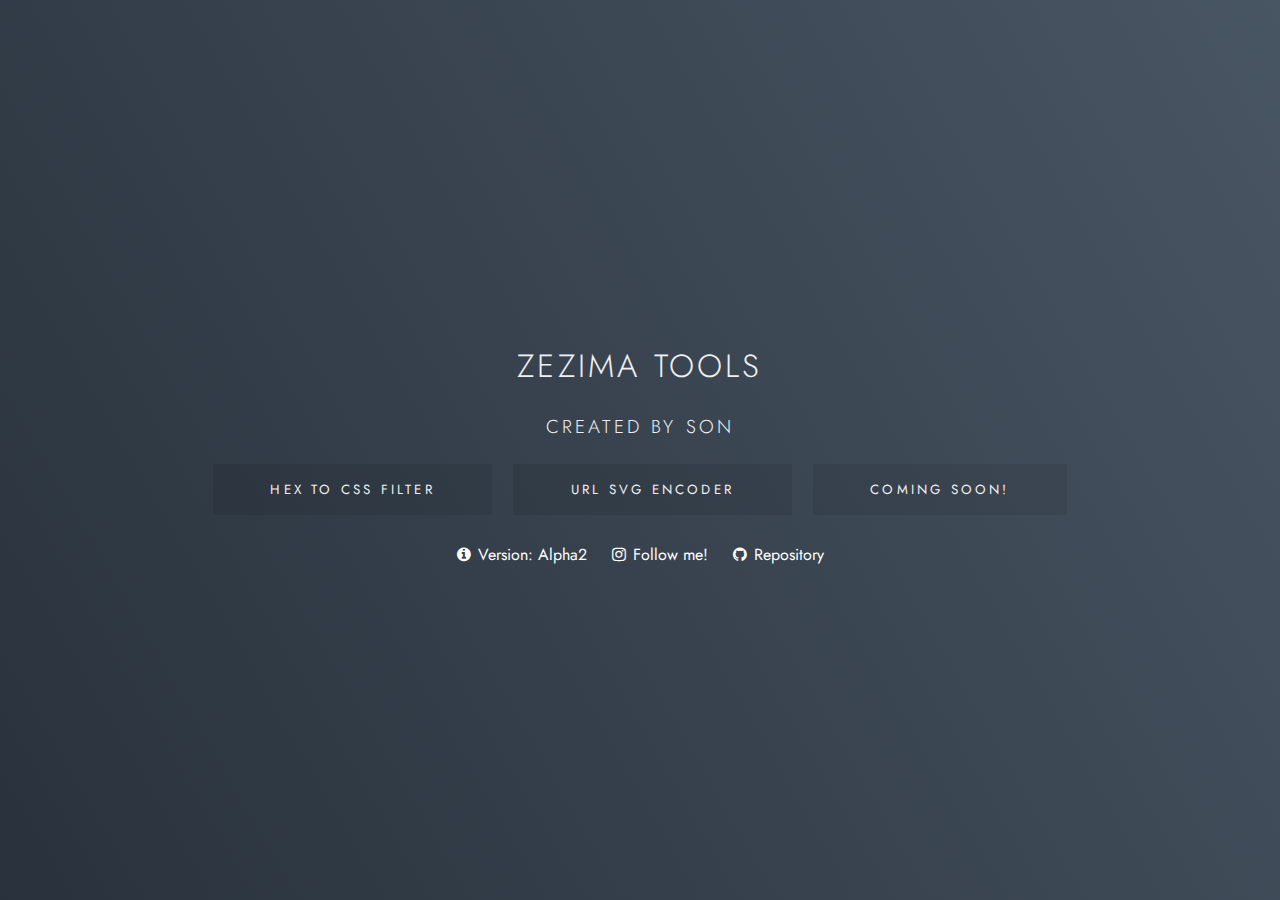
<file: index.html>
<!DOCTYPE html>
<html>

<head>
    <link rel="stylesheet" type="text/css" href="style.css">
    <link rel="stylesheet" href="https://cdnjs.cloudflare.com/ajax/libs/font-awesome/4.7.0/css/font-awesome.css">
    <link href="https://cdn.jsdelivr.net/npm/bootstrap@5.2.2/dist/css/bootstrap.min.css">
    <style>
        @import url(https://fonts.googleapis.com/css?family=Jost:100,200,300,regular,500,600,700,800,900,100italic,200italic,300italic,italic,500italic,600italic,700italic,800italic,900italic);
    </style>
</head>

<body>

    <h1>Zezima Tools</h1>
    <h3>Created by SoN</h3>
    <a href="./hex-to-css/hex-to-css.html">
        <button>HEX TO CSS FILTER</button>
    </a>
    <a href="./url-svg-encoder/url-svg-encoder.html">
        <button>URL SVG ENCODER</button>
    </a>
    <button>COMING SOON!</button>

    <footer class="footer-website">
        <div class='icon-list'>
            <ul>
                <li class='version-site'>Version: Alpha2</li>
                <a href="https://www.instagram.com/sonthezezima" target="_blank">
                    <li class='follow-me'>Follow me!</li>
                </a>
                <a href="https://github.com/SoNtheZezima/zezima-tools" target="_blank">
                    <li class='repo'>Repository</li>
                </a>
            </ul>
        </div>
    </footer>
    <script src="./effect-site.js"></script>
    <script src="https://cdnjs.cloudflare.com/ajax/libs/jquery/3.6.1/jquery.min.js"></script>
</body>

</html>
</file>
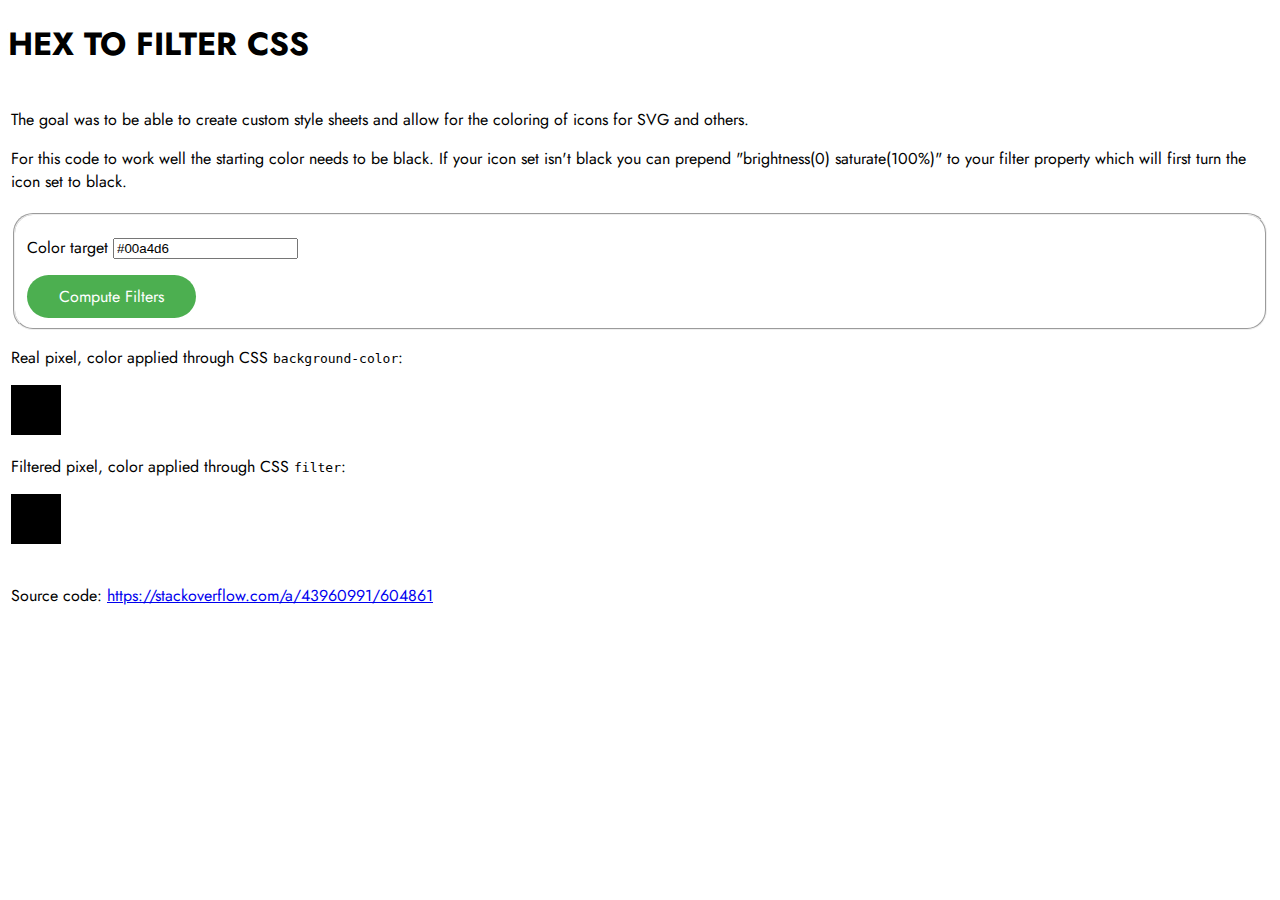
<file: hex-to-css/hex-to-css.html>
<!DOCTYPE html>
<html>

<body>

    <h1 class="title"> HEX TO FILTER CSS</h1>
    <link rel="stylesheet" href="./style.css">
    <style>
        @import url(https://fonts.googleapis.com/css?family=Jost:100,200,300,regular,500,600,700,800,900,100italic,200italic,300italic,italic,500italic,600italic,700italic,800italic,900italic);
    </style>
    <script src="./jquery-3.6.1.min.js"></script>
    <script src="./query.js"></script>
</body>
<table>
    <tr width="100%">
        <td valign="top">
            <p>The goal was to be able to create custom style sheets and allow for the coloring of icons for SVG and others.</p>
            <p>For this code to work well the starting color needs to be black. If your icon set isn't black you can prepend "brightness(0) saturate(100%)" to your filter property which will first turn the icon set to black.</p>
        </td>
    </tr>
    <tr valign="bottom">
        <td width="100%">
            <fieldset>
                <p>
                    <label>Color target</label> <input class="target" type="text" placeholder="target hex" value="#00a4d6" />
                </p>
                <button class="execute">Compute Filters</button>
            </fieldset>
            <p>Real pixel, color applied through CSS <code>background-color</code>:</p>
            <div class="pixel realPixel"></div>

            <p>Filtered pixel, color applied through CSS <code>filter</code>:</p>
            <div class="pixel filterPixel"></div>

            <p class="filterDetail"></p>
            <p class="lossDetail"></p>
        </td>
    </tr>
    <tr width="100%">
        <td valign="top">
            <p>
                Source code:
                <a href="https://stackoverflow.com/a/43960991/604861" target="_blank">https://stackoverflow.com/a/43960991/604861</a>
            </p>
        </td>
    </tr>
</table>

</html>
</file>
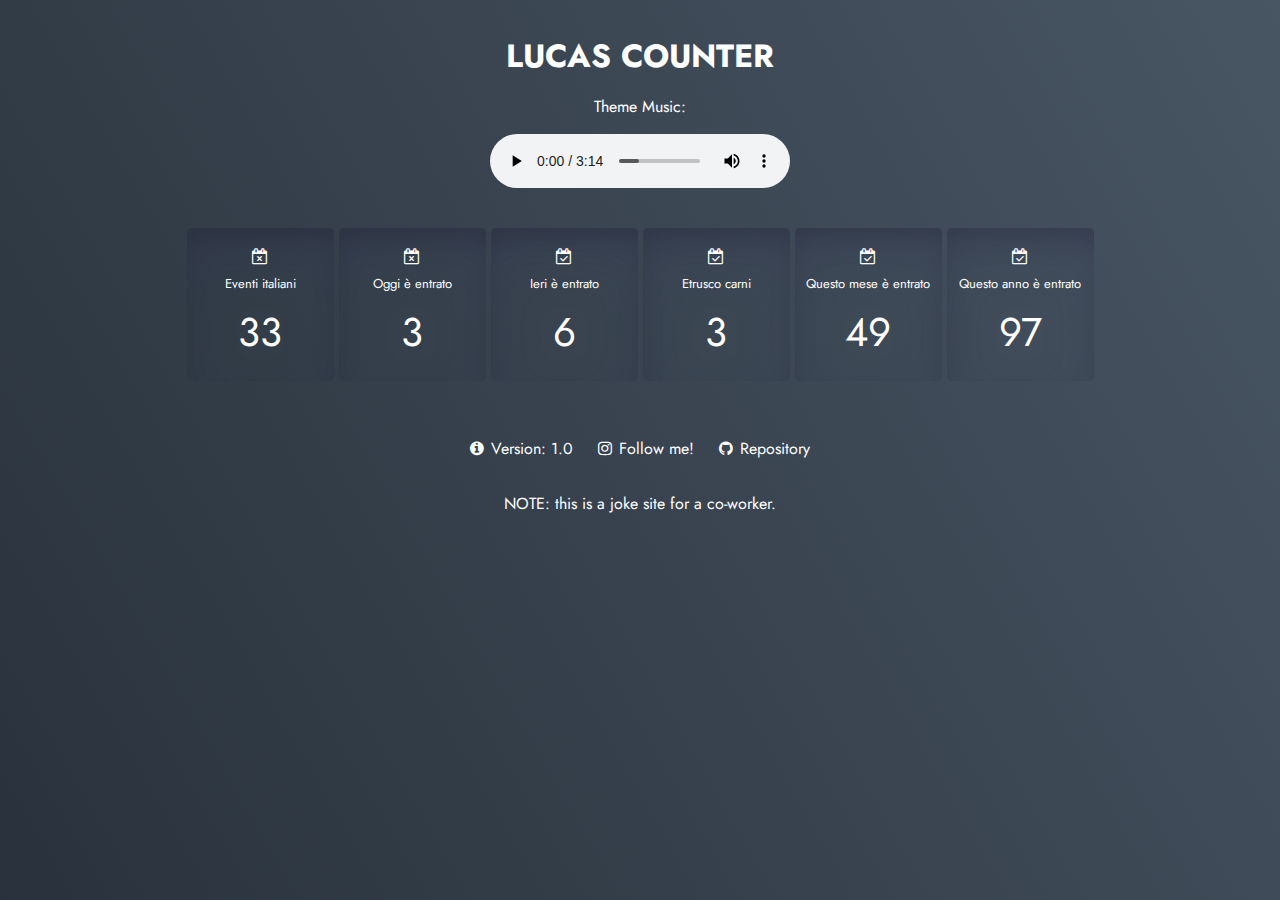
<file: lucas-counter/lucas-counter.html>
<head>
    <meta name="viewport" content="width=device-width,initial-scale=1.0">
    <link rel="stylesheet" href="https://cdnjs.cloudflare.com/ajax/libs/font-awesome/4.7.0/css/font-awesome.css">
    <script src="https://cdnjs.cloudflare.com/ajax/libs/jquery/3.6.1/jquery.min.js"></script>
    <script src="./script.js"></script>
    <script src="./gradient.js"></script>
    <link rel="stylesheet" href="./style.css" type="text/css">
    <style>
        @import url(https://fonts.googleapis.com/css?family=Jost:100,200,300,regular,500,600,700,800,900,100italic,200italic,300italic,italic,500italic,600italic,700italic,800italic,900italic);
    </style>
</head>

<body>
    <div id="gradient2"></div>
    <div id="gradient"></div>
    <h1>LUCAS COUNTER</h1>
    <p>Theme Music:</p>
    <audio class="audio-controls" controls>
    <source src="./sicilian.mp3" type="audio/mpeg">
  </audio>
    <div class="wrapper">
        <div class="counter col_sixth">
            <i class="fa fa-calendar-times-o" aria-hidden="true"></i>
            <p class="count-text ">Eventi italiani</p>
            <h2 class="timer count-title count-number" data-to="33" data-speed="1"></h2>
        </div>

        <div class="counter col_sixth">
            <i class="fa fa-calendar-times-o" aria-hidden="true"></i>
            <p class="count-text ">Oggi è entrato</p>
            <h2 class="timer count-title count-number" data-to="3" data-speed="1"></h2>
        </div>

        <div class="counter col_sixth">
            <i class="fa fa-calendar-check-o" aria-hidden="true"></i>
            <p class="count-text ">Ieri è entrato</p>
            <h2 class="timer count-title count-number" data-to="6" data-speed="1"></h2>
        </div>

        <div class="counter col_sixth">
            <i class="fa fa-calendar-check-o" aria-hidden="true"></i>
            <p class="count-text ">Etrusco carni</p>
            <h2 class="timer count-title count-number" data-to="3" data-speed="1"></h2>
        </div>

        <div class="counter col_sixth">
            <i class="fa fa-calendar-check-o" aria-hidden="true"></i>
            <p class="count-text ">Questo mese è entrato</p>
            <h2 class="timer count-title count-number" data-to="49" data-speed="1"></h2>
        </div>

        <div class="counter col_sixth end">
            <i class="fa fa-calendar-check-o" aria-hidden="true"></i>
            <p class="count-text ">Questo anno è entrato</p>
            <h2 class="timer count-title count-number" data-to="97" data-speed="1"></h2>
        </div>
        <div class='icon-list'>
            <ul>
                <li class='version-site'>Version: 1.0</li>
                <a href="https://www.instagram.com/sonthezezima" target="_blank">
                    <li class='follow-me'>Follow me!</li>
                </a>
                <a href="https://github.com/SoNtheZezima/zezima-tools" target="_blank">
                    <li class='repo'>Repository</li>
                </a>
            </ul>
        </div>

        <footer>
            <p>NOTE: this is a joke site for a co-worker.</p>
        </footer>


</body>
</file>
<file: style.css>
* {
    box-sizing: border-box;
    font-family: 'Jost';
    margin: 0;
    padding: 0;
}

html {
    height: 100vh;
    background-image: linear-gradient(60deg, #29323c 0, #485563 100%);
    display: flex;
    align-items: center;
}

body {
    margin: 0 auto;
}

h1,
h3 {
    text-align: center;
    font-weight: 300;
    color: #f0f0f0;
    font-family: inherit;
    padding: 8px 0 16px;
    text-transform: uppercase;
    letter-spacing: 0.2rem;
    user-select: none;
}

button {
    display: inline-block;
    position: relative;
    color: #f0f0f0;
    background: #00000014;
    font-family: inherit;
    padding: 1rem 3.6rem;
    margin: 8px;
    border: 0 solid transparent;
    cursor: pointer;
    text-transform: uppercase;
    letter-spacing: 0.2rem;
    outline: 0.2rem solid transparent;
    outline-offset: 0.6rem;
    overflow: hidden;
    -webkit-user-select: none;
    -moz-user-select: none;
    -ms-user-select: none;
    user-select: none;
    transition: all .2s linear;
}

button:hover {
    transition-duration: 300ms;
    transform: translatey(-8px);
}

button:before {
    content: "";
    position: absolute;
    top: var(--y);
    left: var(--x);
    width: 0;
    height: 0;
    border-radius: 100%;
    -webkit-transform: translate(-50%, -50%);
    transform: translate(-50%, -50%);
    opacity: 0.4;
    transition: box-shadow 0.6s ease 0s;
    box-shadow: rgb(240, 240, 240) 0px 0px 0px 0px, rgb(240, 240, 240) 0px 0px 1rem inset;
}

button::after {
    content: "";
    position: absolute;
    top: var(--y);
    left: var(--x);
    -webkit-transition: width 0.5s ease, height 0.5s ease;
    transition: width 0.5s ease, height 0.5s ease;
    background: radial-gradient( circle at center, rgba(240, 240, 240, 0.4), transparent);
    -webkit-transform: translate(-50%, -50%);
    transform: translate(-50%, -50%);
    -webkit-filter: blur(1rem);
    filter: blur(2rem);
    height: 0;
    width: 0;
}

button:hover::after {
    width: 100%;
    height: 100%;
}

button:active::before {
    box-shadow: rgb(240, 240, 240) 0px 0px 10rem 4rem, rgb(240, 240, 240) 0px 0px 1rem inset;
    width: 2px;
    height: 2px;
}

button:active {
    -webkit-transform: scale(0.96);
    transform: scale(0.96);
}

.text-footer {
    text-align: center;
    margin-top: 50px;
    color: white;
    display: flex;
    flex-direction: row;
    justify-content: center;
    gap: 10px;
}

.text-footer a {
    color: white;
    align-self: center;
}

.icon-list {
    display: inline-block;
}

.icon-list ul {
    display: inline-block;
}

.icon-list ul li {
    display: inline-block;
}

.icon-list ul li ul li {
    display: inline-block;
}

footer {
    display: flex;
    flex-direction: column;
    align-items: center;
    margin-top: 20px;
}

.version-site {
    color: white;
}

.version-site:before {
    color: white;
    font-family: "FontAwesome";
    content: "\f05a";
    margin-right: 7px;
}

.follow-me {
    color: white;
    transition: all .2s linear;
}

.follow-me:before {
    color: white;
    font-family: "FontAwesome";
    content: "\f16d";
    margin-right: 7px;
    margin-left: 20px;
}

.follow-me:hover {
    transition-duration: 300ms;
    transform: translatey(-8px);
}

.repo {
    color: white;
    transition: all .2s linear;
}

.repo:hover {
    transition-duration: 300ms;
    transform: translatey(-8px);
}

.repo:before {
    color: white;
    font-family: "FontAwesome";
    content: "\f09b";
    margin-right: 7px;
    margin-left: 20px;
}

a {
    text-decoration: none;
}
</file>
<file: hex-to-css/style.css>
.pixel {
            display: inline-block;
            background-color: #000;
            width: 50px;
            height: 50px;
        }
        
        .filterDetail {
            font-family: "Consolas", "Menlo", "Ubuntu Mono", monospace;
        }
        
        .title {
            font-family: "Jost";
        }
        
        p {
            font-family: "Jost";
        }
        
        fieldset {
            border-radius: 20px;
        }
        
        .execute {
            background-color: #4CAF50;
            border: none;
            color: white;
            padding: 10px 32px;
            text-align: center;
            text-decoration: none;
            display: inline-block;
            font-size: 16px;
            border-radius: 100px;
            font-family: 'Jost';
            transition-duration: .3s;
            transition-property: transform;
            cursor: pointer;
        }
        
        .execute:hover {
            background-color: #257c28;
            border: none;
            color: white;
            padding: 10px 32px;
            text-align: center;
            text-decoration: none;
            display: inline-block;
            font-size: 16px;
            border-radius: 100px;
            font-family: 'Jost';
            transform: scale(1.1);
            transition-duration: .3s;
            transition-property: transform;
        }
</file>
<file: lucas-counter/style.css>
body {
    font-family: 'Jost';
    padding: 25px;
    background-image: linear-gradient(60deg, #29323c 0, #485563 100%);
    color: white;
    text-align: center;
    background-repeat: no-repeat;
    background-size: cover;
}

h1 {
    text-align: center;
    position: relative;
    display: inline-block;
    margin: auto;
    width: 980px;
}

ul {
    padding-inline-start: 0px;
}


/*-=-=-=-=-=-=-=-=-=-=-=- */


/* Column Grids */


/*-=-=-=-=-=-=-=-=-=-=-=- */

.col_half {
    width: 49%;
}

.col_third {
    width: 32%;
}

.col_fourth {
    width: 23.5%;
}

.col_fifth {
    width: 18.4%;
}

.col_sixth {
    width: 15%;
}

.col_three_fourth {
    width: 74.5%;
}

.col_twothird {
    width: 66%;
}

.col_half,
.col_third,
.col_twothird,
.col_fourth,
.col_three_fourth,
.col_fifth,
.col_sixth {
    position: relative;
    display: inline-block;
    margin: auto;
}

.end {
    margin-right: 0 !important;
}


/* Column Grids End */

.wrapper {
    width: 980px;
    margin: auto;
    position: relative;
    float: center;
    padding-top: 40px;
}

.counter {
    background-color: transparent;
    padding: 20px 0;
    border-radius: 5px;
    box-shadow: rgba(50, 50, 93, 0.25) 0px 30px 60px -12px inset, rgba(0, 0, 0, 0.3) 0px 18px 36px -18px inset;
}

.count-title {
    font-size: 40px;
    font-weight: normal;
    margin-top: 10px;
    margin-bottom: 0;
    text-align: center;
}

.count-text {
    font-size: 13px;
    font-weight: normal;
    margin-top: 10px;
    margin-bottom: 0;
    text-align: center;
}

.fa-2x {
    margin: 0 auto;
    float: none;
    display: table;
    color: #4ad1e5;
}

.icon-list {
    display: inline-block;
    margin-top: 40px;
}

.icon-list ul {
    display: inline-block;
}

.icon-list ul li {
    display: inline-block;
}

.icon-list ul li ul li {
    display: inline-block;
}

footer {
    display: flex;
    flex-direction: column;
    align-items: center;
}

.version-site {
    color: white;
}

.version-site:before {
    color: white;
    font-family: "FontAwesome";
    content: "\f05a";
    margin-right: 7px;
}

.follow-me {
    color: white;
    transition: all .2s linear;
}

.follow-me:before {
    color: white;
    font-family: "FontAwesome";
    content: "\f16d";
    margin-right: 7px;
    margin-left: 20px;
}

.follow-me:hover {
    transition-duration: 300ms;
    transform: translatey(-8px);
}

.repo {
    color: white;
    transition: all .2s linear;
}

.repo:hover {
    transition-duration: 300ms;
    transform: translatey(-8px);
}

.repo:before {
    color: white;
    font-family: "FontAwesome";
    content: "\f09b";
    margin-right: 7px;
    margin-left: 20px;
}

a {
    text-decoration: none;
}

.audio-controls {
    position: relative;
    display: flex;
    margin: auto;
}

@media screen and (max-width: 1024px) {
    .col_sixth {
        width: 25%;
        margin-top: 20px;
    }
    h1 {
        text-align: center;
        position: relative;
        display: inline-block;
        margin: auto;
        width: 600px;
    }
    .wrapper {
        width: 780px;
        margin: auto;
        position: relative;
        float: center;
        padding-top: 40px;
    }
}

@media screen and (max-width: 767px) {
    .col_sixth {
        width: 100%;
        margin-top: 20px;
    }
    h1 {
        text-align: center;
        position: relative;
        display: inline-block;
        margin: auto;
        width: 350px;
        font-size: 50px;
    }
    .wrapper {
        width: 300px;
        margin: auto;
        position: relative;
        float: center;
        padding-top: 40px;
    }
    .icon-list {
        display: grid;
        margin-top: 40px;
    }
    .icon-list ul {
        display: grid;
        justify-content: center;
    }
    .follow-me:before {
        color: white;
        font-family: "FontAwesome";
        content: "\f16d";
        margin-right: 7px;
        margin-left: 0px;
    }
    .repo:before {
        color: white;
        font-family: "FontAwesome";
        content: "\f09b";
        margin-right: 7px;
        margin-left: 0px;
    }
    .follow-me {
        color: white;
        margin-top: 10px;
    }
    .repo {
        color: white;
        margin-top: 10px;
    }
    ul {
        padding-inline-start: 0px;
    }
}
</file>
